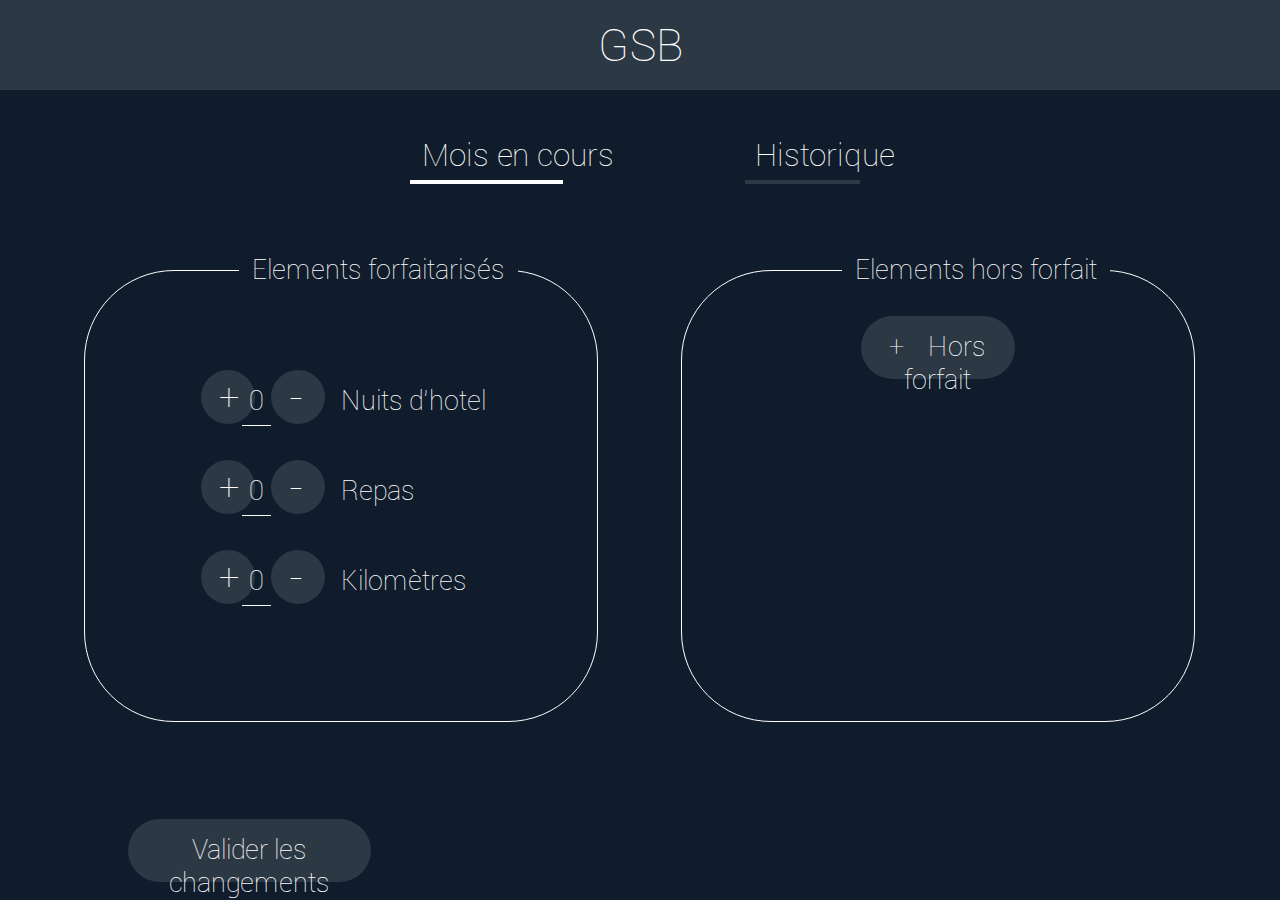
<file: interface.html>
<!DOCTYPE html>
<!DOCTYPE html>
<html>
<head>
	<title>GSB</title>
	<meta charset="utf-8">
	<link rel="stylesheet" href="interface.css">
	<meta http-equiv="refresh" content="s">
</head>
<body>
	<!--BAR-->
	<div id="top_bar">
		<label id="top_title">GSB</label>
	</div>

	<!-- TOP BAR ELEMENTS -->
	<label id="new_remboursement_txt">Mois en cours</label>
	<div id="new_remboursement_div"></div>
	<label id="my_remboursements_txt">Historique</label>
	<div id="my_remboursements_div"></div>

	<!-- Elements forfaitarisés -->
    <div id="forfait_elements">

    <label id="forfait_title">Elements forfaitarisés</label>
	<div id='add_repas' onclick="addRepas()">+</div>
	<input id="repas_input" onchange="preventEmpty(this)" value="0" pattern="[0-9]"/>
	<div id='less_repas' onclick="lessRepas()">-</div>
	<label id="repas_txt">Repas</label>

	<div id='add_nuits' onclick="addNuit()">+</div>
	<input id="nuits_input" onchange="preventEmpty(this)" value="0" pattern="[0-9]"/>
	<div id='less_nuits' onclick="lessNuit()">-</div>
	<label id="nuits_txt">Nuits d'hotel</label>

	<div id='add_km' onclick="addKm()">+</div>
	<input id="km_input" onchange="preventEmpty(this)" value="0" pattern="[0-9]"/>
	<div id='less_km' onclick="lessKm()">-</div>
	<label id="km_txt">Kilomètres</label>
    
    </div>

	<!-- Elements hors forfaitisés -->

	<div id="horsforfait_elements">

	<label id="horsforfait_title">Elements hors forfait</label>
	<div id="hf_div" onclick="addHF()">
		<label id="hf_btn_txt">+&#160 &#160 Hors forfait</label>
	</div>

	<div id="hf_blocks"></div>

    </div>

	<div id="submit_btn"><label id="submit_txt">Valider les changements</label></div>

	<script type="text/javascript" src="js/interface.js"></script>
</body>
</html>
</file>
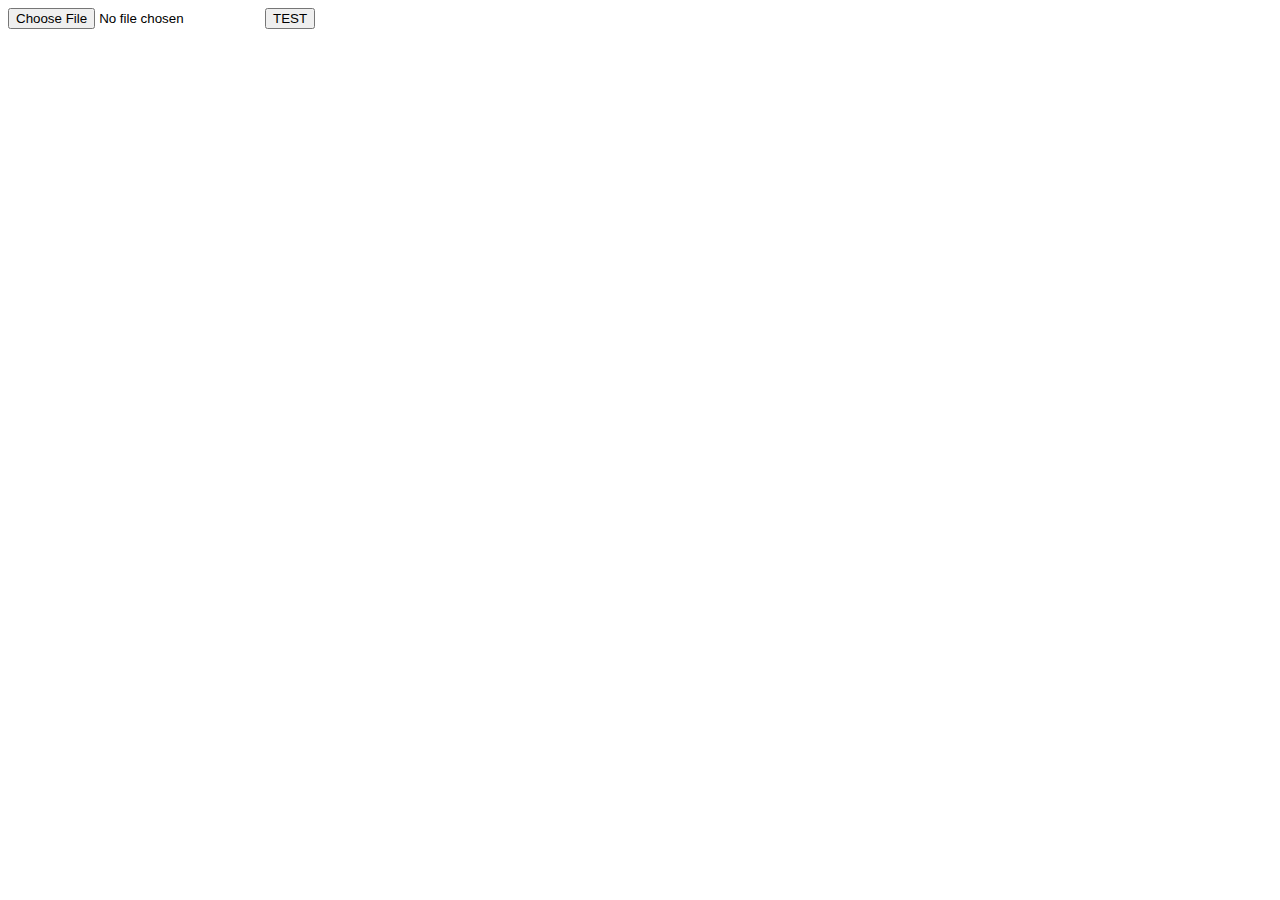
<file: test.html>
<!DOCTYPE html>
<html>
<head>
	<script src="https://ajax.aspnetcdn.com/ajax/jQuery/jquery-3.2.1.min.js"></script>
</head>
<body>
	<input id="justif" type="file" name="fileToUpload" id="fileToUpload">
	<button onclick="test()">TEST</button>
	<script type="text/javascript">

		function test() {
			var form_data = new FormData();  
			form_data.append("prenom", "thomas");
			form_data.append('nom', "dequeiros");
			form_data.append('file', document.getElementById('justif').files[0]);
		//form_data.append('age', "19");


		form_data.append('action', 'hf');
		$.ajax({
			url : 'test_answer.php',
			type : 'POST',
			contentType: false,
			processData: false,
		/*
		data:{
			
			hash:hash,
			id_user:id_user,
			libelle:libelle,
			date:date,
			montant:montant,
			month: current_date.getMonth() + 1,
			year: current_date.getFullYear(),
			action:'hf'
			
		},
		*/
		data: form_data,
		success: function(response) {
			document.body.innerHTML += response;
		}
	});
	}
</script>
</body>
</html>
</file>
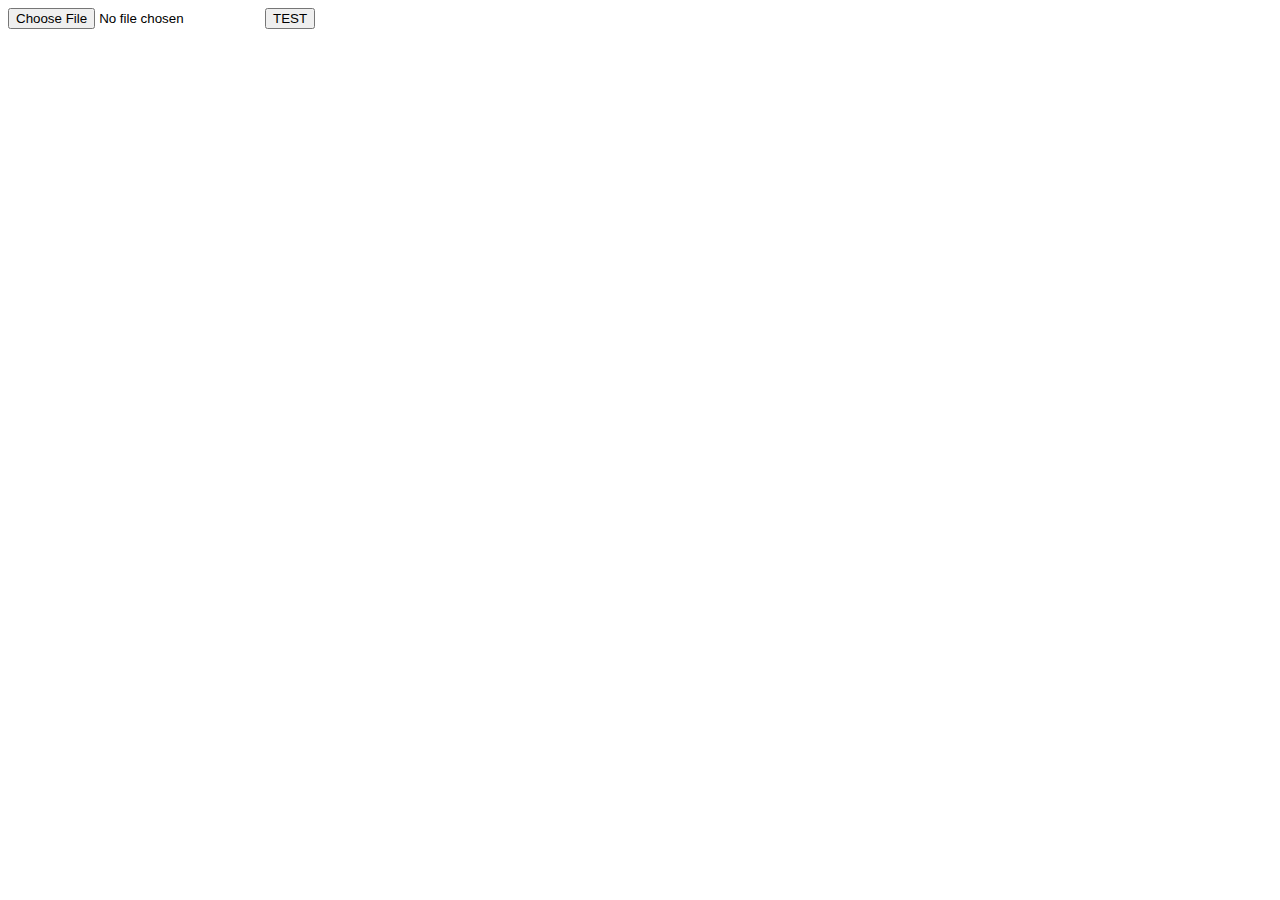
<file: html/test.html>
<!DOCTYPE html>
<html>
<head>
	<script src="https://ajax.aspnetcdn.com/ajax/jQuery/jquery-3.2.1.min.js"></script>
</head>
<body>
	<input id="justif" type="file" name="fileToUpload" id="fileToUpload">
	<button onclick="test()">TEST</button>
	<script type="text/javascript">

		function test() {
			var form_data = new FormData();  
			form_data.append("prenom", "thomas");
			form_data.append('nom', "dequeiros");
			form_data.append('file', document.getElementById('justif').files[0]);
		//form_data.append('age', "19");


		form_data.append('action', 'hf');
		$.ajax({
			url : 'test_answer.php',
			type : 'POST',
			contentType: false,
			processData: false,
		/*
		data:{
			
			hash:hash,
			id_user:id_user,
			libelle:libelle,
			date:date,
			montant:montant,
			month: current_date.getMonth() + 1,
			year: current_date.getFullYear(),
			action:'hf'
			
		},
		*/
		data: form_data,
		success: function(response) {
			document.body.innerHTML += response;
		}
	});
	}
</script>
</body>
</html>
</file>
<file: interface.css>
body
{
	background-color: #101c2b;
	overflow: hidden;
}

:focus{
	outline: 0;
}

::selection {
	/*background: transparent;*/
}
::-moz-selection {
	/*background: transparent;*/
}

#top_bar
{
	background-color: #2d3845;
	position: absolute;
	top : 0;
	left: 0;
	height: 10vh;
	width: 100vw;
}

#sign_out
{
	background-position: center;
	background-image: url("signout.png");
	background-size: contain;
	background-repeat: no-repeat;
	height: 6vh;
	width: 4vw;
	position: absolute;
	top: 2vh;
	left: 0.5vw;
	cursor: pointer;
}

#top_title
{
	position: absolute;
	width: 100vw;
	left: 0;
	top: 2vh;
	text-align: center;
	font-family: Robotothin;
	font-size: 5vh;
	color: white;
}

#new_remboursement_txt
{
	font-family: Robotothin;
	color: white;
	font-size: 3.5vh;
	position: absolute;
	top: 15vh;
	left: 33vw;
	cursor: pointer;
}

#new_remboursement_div
{
	position: absolute;
	top: 20vh;
	left: 32vw;
	height: 4px;
	background-color: white;
	width: 12vw;
}

#my_remboursements_txt
{
	cursor: pointer;
	font-family: Robotothin;
	color: white;
	font-size: 3.5vh;
	position: absolute;
	top: 15vh;
	left: 59vw;
}

#my_remboursements_div
{
	position: absolute;
	top: 20vh;
	left: 58.2vw;
	height: 4px;
	background-color: #2d3845;
	width: 9vw;
}

#forfait_elements
{
	position: absolute;
	height: 50vh;
	width: 40vw;
	top: 30vh;
	left: 6.6vw;
	border-radius: 10vh;
	border: solid 1px white;
	transition-duration: 1s;
}

#forfait_title
{
	font-family: 'Robotothin';
	color: white;
	font-size: 3vh;
	position: absolute;
	background-color: #101c2b;
	top: -2vh;
	left: 12vw;
	padding-left: 1vw;
	padding-right: 1vw;
}

#horsforfait_elements
{
	position: absolute;
	height: 50vh;
	width: 40vw;
	top: 30vh;
	left: 53.2vw;
	border-radius: 10vh;
	border: solid 1px white;
	transition-duration: 1s;
}

#horsforfait_title
{
	font-family: 'Robotothin';
	color: white;
	font-size: 3vh;
	position: absolute;
	background-color: #101c2b;
	top: -2vh;
	left: 12.5vw;
	padding-left: 1vw;
	padding-right: 1vw;
}

#current_month_txt
{
	position: absolute;
	top: 35vh;
	width: 99vw;
	text-align: center;
	font-size: 4vh;
	font-family: Robotothin;
	color: white;
}

#previous_btn
{
	position: absolute;
	top: 35.5vh;
	left: 42vw;
	height: 3.8vh;
	width: 2vh;

}

#next_btn
{
	position: absolute;
	top: 35.5vh;
	left: 58vw;
	height: 3.8vh;
	width: 2vh;

}

#add_repas
{
	background-color: #2d3845;
	position: absolute;
	top: 11vh;
	left: 9vw;
	height: 5.5vh;
	width: 4vh;
	border-radius: 100%;
	font-family: Robotothin;
	color: white;
	font-size: 4vh;
	padding-top: 0.5vh;
	padding-left: 2vh;
	cursor: pointer;
}

#less_repas
{
	background-color: #2d3845;
	position: absolute;
	top: 11vh;
	left: 14.5vw;
	height: 5.5vh;
	width: 4vh;
	border-radius: 100%;
	font-family: Robotothin;
	color: white;
	font-size: 4vh;
	padding-top: 0.5vh;
	padding-left: 2vh;
	cursor: pointer;
}

#repas_input
{
	position: absolute;
	top: 12.5vh;
	left: 12.2vw;
	height: 3.5vh;
	width: 2vw;
	background-color: transparent;
	border-style: none;
	border-bottom: solid white 1px;
	color: white;
	font-size: 3vh;
	padding-bottom: 1vh;
	text-align: center;
	font-family: "Robotothin";
}

#repas_txt
{
	position: absolute;
	top: 22.5vh;
	left: 20vw;
	color: white;
	font-family: Robotothin;
	font-size: 3vh;
}

#add_nuits
{
	background-color: #2d3845;
	position: absolute;
	top: 21vh;
	left: 9vw;
	height: 5.5vh;
	width: 4vh;
	border-radius: 100%;
	font-family: Robotothin;
	color: white;
	font-size: 4vh;
	padding-top: 0.5vh;
	padding-left: 2vh;
	cursor: pointer;
}

#less_nuits
{
	background-color: #2d3845;
	position: absolute;
	top: 21vh;
	left: 14.5vw;
	height: 5.5vh;
	width: 4vh;
	border-radius: 100%;
	font-family: Robotothin;
	color: white;
	font-size: 4vh;
	padding-top: 0.5vh;
	padding-left: 2vh;
	cursor: pointer;
}

#nuits_input
{
	position: absolute;
	top: 22.5vh;
	left: 12.2vw;
	height: 3.5vh;
	width: 2vw;
	background-color: transparent;
	border-style: none;
	border-bottom: solid white 1px;
	color: white;
	font-size: 3vh;
	padding-bottom: 1vh;
	text-align: center;
	font-family: "Robotothin";
}

#nuits_txt
{
	position: absolute;
	top: 12.5vh;
	left: 20vw;
	color: white;
	font-family: Robotothin;
	font-size: 3vh;
}

#add_km
{
	background-color: #2d3845;
	position: absolute;
	top: 31vh;
	left: 9vw;
	height: 5.5vh;
	width: 4vh;
	border-radius: 100%;
	font-family: Robotothin;
	color: white;
	font-size: 4vh;
	padding-top: 0.5vh;
	padding-left: 2vh;
	cursor: pointer;
}

#less_km
{
	background-color: #2d3845;
	position: absolute;
	top: 31vh;
	left: 14.5vw;
	height: 5.5vh;
	width: 4vh;
	border-radius: 100%;
	font-family: Robotothin;
	color: white;
	font-size: 4vh;
	padding-top: 0.5vh;
	padding-left: 2vh;
	cursor: pointer;
}

#km_input
{
	position: absolute;
	top: 32.5vh;
	left: 12.2vw;
	height: 3.5vh;
	width: 2vw;
	background-color: transparent;
	border-style: none;
	border-bottom: solid white 1px;
	color: white;
	font-size: 3vh;
	padding-bottom: 1vh;
	text-align: center;
	font-family: "Robotothin";
}

#km_txt
{
	position: absolute;
	top: 32.5vh;
	left: 20vw;
	color: white;
	font-family: Robotothin;
	font-size: 3vh;
}

#hf_div
{
	position: absolute;
	top: 5vh;
	left: 14vw;
	width: 12vw;
	height: 7vh;
	background-color: #2d3845;
	border-radius: 10vh;
	cursor: pointer;
}

#hf_btn_txt
{
	pointer-events: none;
	position: absolute;
	margin-top: 1.5vh;
	width: 100%;
	text-align: center;
	color: white;
	font-family: Robotothin;
	font-size: 3vh;
}

#hf_blocks
{
	position: absolute;
	height: 36vh;
	width: 84%;
	margin-left: 8%;
	margin-top: 15%;
	overflow-x: hidden;
	overflow-y: auto;
}

#hist_hf_blocks
{
	position: absolute;
	height: 36vh;
	width: 84%;
	margin-left: 8%;
	margin-top: 17%;
	overflow-x: hidden;
	overflow-y: auto;
}

.hf_block
{
	width: 100%;
	height: 8vh;
	background-color: #2d3845;
	border-radius: 30vh;
	margin-bottom: 1vh;
}

.hf_block_close
{
	margin-top: -0.5vh;
	right: 1vw;
	position: absolute;
	height: 4vh;
	width: 3vw;
	object-fit: contain;
	object-position: center;
	cursor: pointer;
}

.hf_block_montant
{
	margin-top: 1.5vh;
	position: absolute;
	font-size: 2.5vh;
	color: white;
	font-family: Robotothin;
	width: 100%;
	text-align: center;
	pointer-events: none;
}

.hf_block_title
{
	margin-top: 1vh;
	position: absolute;
	font-size: 2.5vh;
	color: white;
	font-family: Robotothin;
	width: 100%;
	text-align: center;
	pointer-events: none;
}

.hf_block_date
{
	position: absolute;
	font-size: 2.5vh;
	color: white;
	font-family: Robotothin;
	width: 30%;
	text-align: center;
}

.status_icon
{
	right: 1vw;
	margin-top: -1vh;
	position: absolute;
	color: white;
	width: 2vw;
	height: 5vh;
	object-fit: contain;
	object-position: center;
	pointer-events: none;
}

#submit_btn
{
	position: absolute;
	bottom: 2vh;
	left: 10vw;
	width: 19vw;
	height: 7vh;
	background-color: #2d3845;
	color: white;
	border-radius: 10vh;
	cursor: pointer;
}

#submit_btn:active
{
	background-color: white;
	color: #2d3845;
}

.disabled
{
	pointer-events: none;
	opacity: 0.5;
}


#submit_txt
{
	position: absolute;
	margin-top: 1.5vh;
	width: 100%;
	text-align: center;
	font-family: Robotothin;
	font-size: 3vh;
	pointer-events: none;
}

#history_div
{
	position: absolute;
	left: 120vw;
	top: 40vh;
	height: 55vh;
	width: 40vw;
	border: solid 1px white;
	border-radius: 10vh;
	transition-duration: 1s;

}

#hist_nuits
{
	position: absolute;
	left: 3vw;
	top: 2.5vh;
	color: white;
	font-family: 'Robotothin';
	font-size: 3vh;
}

#hist_repas
{
	position: absolute;
	left: 17.5vw;
	top: 2.5vh;
	color: white;
	font-family: 'Robotothin';
	font-size: 3vh;
}

#hist_km
{
	position: absolute;
	right: 3vw;
	top: 2.5vh;
	color: white;
	font-family: 'Robotothin';
	font-size: 3vh;
}

#hist_line
{
	position: absolute;
	width: 90%;
	height: 2px;
	background-color: #2d3845;
	top: 8vh;
	left: 5%;
}

#hist_hf
{
	position: absolute;
	width: 100%;
	text-align: center;
	top: 10vh;
	color: white;
	font-family: 'Robotothin';
	font-size: 3.5vh;
}

#calendar
{
	position: absolute;
	top: 30vh;
	left: 140vw;
	height: 8vh;
	width: 20vw;
	transition-duration: 1s;
}

#month
{
	position: absolute;
	width: 100%;
	text-align: center;
	color: white;
	font-family: Robotothin;
	font-size: 4vh;
	top: 1.5vh;
	pointer-events: none;
}

#prev_btn
{
	background-position: center;
	background-image: url("Arrow_left.png");
	background-size: contain;
	background-repeat: no-repeat;
	height: 60%;
	width: 20%;
	position: absolute;
	top: 20%;
	left: 0;
	cursor: pointer;
}

#next_btn
{
	background-position: center;
	background-image: url("Arrow_right.png");
	background-size: contain;
	background-repeat: no-repeat;
	height: 60%;
	width: 20%;
	position: absolute;
	top: 20%;
	left: 80%;
	cursor: pointer;
}

#cacher{

	display: none;
	position: absolute;
	border-radius: 50px;
	background-color: #2d3845;
	opacity: 1;
	width: 700px;
	height: 520px;
	top: 17vh;
	left: 27vw;
	z-index: 101;
}
#hautcacher{
	color: white;
	font-size: 220%;
	margin-left: 20%;
	font-family: Robotothin;
}
#textedate{
	color: white;
	position: absolute;
	top: 19vh;
	left: 12vw;
	text-align: right;
	font-size: 200%;
	font-family: Robotothin;
}
#arriere{
	display: none;
	position: absolute;
	background-color: black;
	opacity: 0.7;
	width: 1550px;
	height: 651px;
	top: 11vh;
	left: -1vw;
	z-index: 100;
}
#valider{
	padding-top: 2.5vh;
	color: #2d3845;
	position: absolute;
	background-color: white;
	top: 57.5vh;
	left: 16vw;
	border-radius: 40px;
	width: 15vw;
	height: 7.5vh;
	transition-duration: 0.4s;
	cursor: pointer;
	font-family: Robotothin;
}
#valider:hover{
	padding-top: 3vh;
	background-color: white;
	position: absolute;
	width: 17vw;
	height: 8vh;
	left: 15vw;
	top: 57vh;


}
h3{
	margin-top: 0;
	font-size: 180%;
	text-align: center;
	font-family: Roboto;
	font-weight: normal;
}
#montant_input{
	position: absolute;
	color: white;
	border-bottom: 1.5px solid white !important;
	left: 18vw;
	top: 39vh;
	height: 40px;
	width: 270px;
	font-size: 172%;
	text-align: center;
	font-family: Robotothin;
	border-color: transparent;
	background-color: #2d3845;
	color: white;
}

#libelle{
	position: absolute;
	color: white;
	border-bottom: 1.5px solid white !important;
	left: 18vw;
	top: 28vh;
	height: 40px;
	width: 270px;
	font-size: 172%;
	text-align: center;
	font-family: Robotothin;
	border-color: transparent;
	background-color: #2d3845;
	color: white;
}
input::placeholder {
	color: white;
	font-family: Robotothin;
	font-style: italic;
}
#textelibele{
	color: white;
	position: absolute;
	top: 29vh;
	left: 10.5vw;
	text-align: right;
	font-size: 200%;
	font-family: Robotothin;
	color: white;
}

#montant{
	color: white;
	position: absolute;
	top: 40vh;
	left: 4.5vw;
	text-align: right;
	font-size: 200%;
	font-family: Robotothin;
	color: white;
}

#date{
	position: absolute;
	color: white;
	left: 18vw;
	top: 19vh;
	border-radius: 60px;
	height: 40px;
	width: 270px;
	font-size: 3vh;
	text-align: center;
	font-family: Robotothin
	border-style: solid;
	border-color: white;
	background-color: #2d3845;
	padding-left: 4vw;

}
#close{
	position: absolute;
	width: 6%;
	left: 42vw;
	top: 2vh;
	cursor: pointer;
}

.custom-file-input {
	position: absolute;
	left: 15vw;
	top: 49vh;
	padding: 5px;
	padding-right: 15px;
	color: #999;
	border: 2px solid white;
	border-radius: 30px;
	vertical-align: middle;
}
.custom-file-input::-webkit-file-upload-button {
	visibility: hidden;
}
.custom-file-input::before {
	content: 'Parcourir';
	color: #666;
	display: inline-block;
	background: #fff;
	border: 1px solid #999;
	border-radius: 30px;
	margin: -3px 0 -3px -3px;
	padding: 5px 20px;
	outline: none;
	white-space: nowrap;
	-webkit-user-select: none;
	cursor: pointer;
	text-align: center;
	text-shadow: 1px 1px #fff;
	font-weight: 700;
	font-size: 10pt;
}
.custom-file-input:hover::before {
	border-color: black;
}
.custom-file-input:active {
	outline: 0;
}
.custom-file-input:active::before {
	background: -webkit-linear-gradient(top, #e3e3e3, #f9f9f9); 
}

.link
{
	margin-left: 23vw;
	font-family: Robotoreg;
	color: white;
	cursor: pointer;
}

.link2
{
	margin-left: 25vw;
	font-family: Robotoreg;
	color: white;
	cursor: pointer;
}

#datepicker
{
	opacity: 0;
	cursor: pointer;
	width: 12.5vw;
	height: 6vh;
	margin-top: 1vh;
	margin-left: 4vw;
}

.ui-datepicker-calendar {
    display: none;
    }

@font-face{

	font-family: Robotothin;
	src: url(Roboto-Thin.ttf);
}

@font-face{

	font-family: Robotoreg;
	src: url(Roboto-Regular.ttf);
}
</file>
